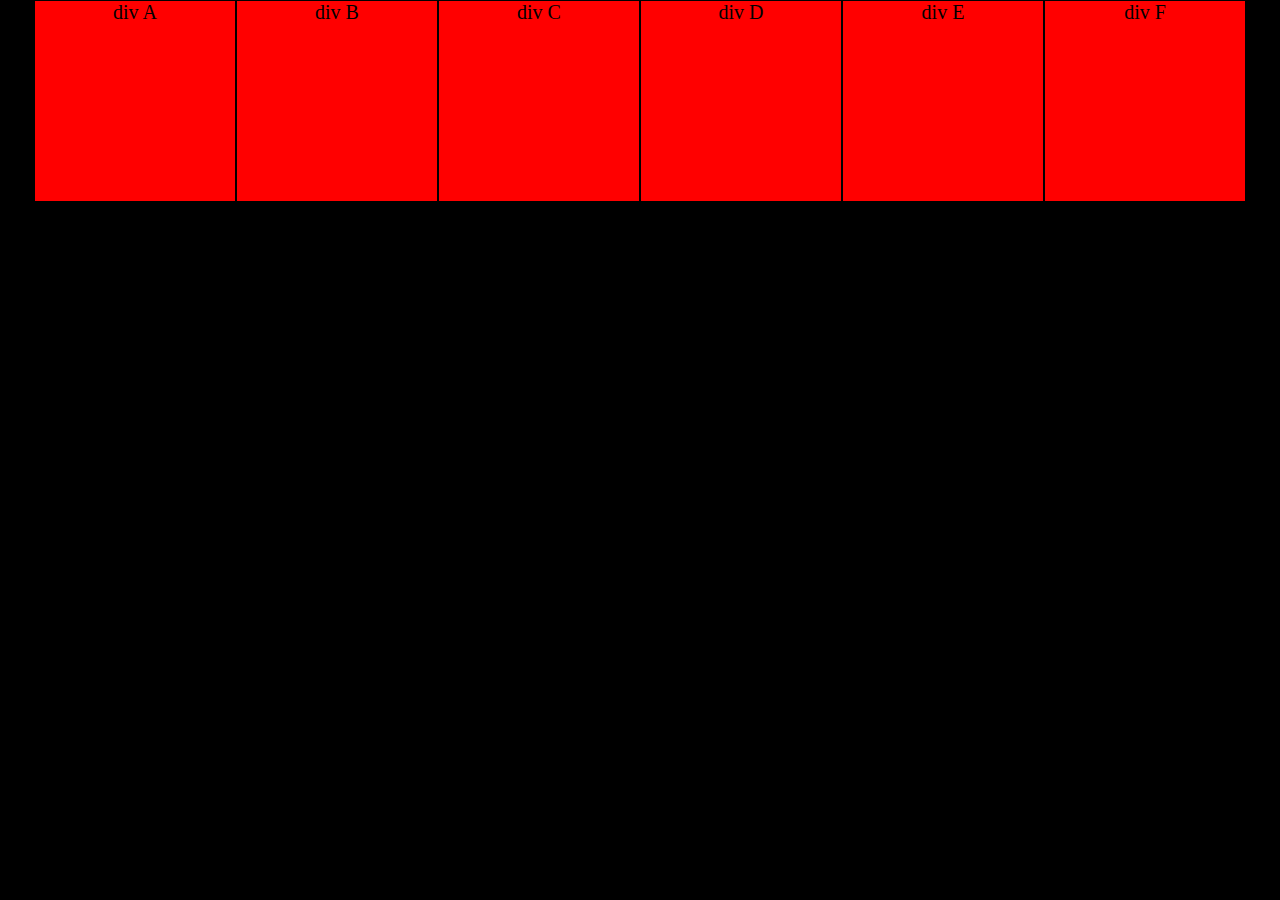
<file: flex_order/index.html>
<!DOCTYPE html>
<html lang="en">
 <head>
   <meta charset=utf-8>
   <meta name="author" content="flex order">
   <title>Flex Order</title>
   <link rel="stylesheet" href="style.css" >
 </head>
 <body>
   <div class="container">
       <div class="child_a">div A</div>
       <div class="child_b">div B</div>
       <div class="child_c">div C</div>
       <div class="child_d">div D</div>
       <div class="child_e">div E</div>
       <div class="child_f">div F</div>
   </div>
 </body>
</html>
</file>
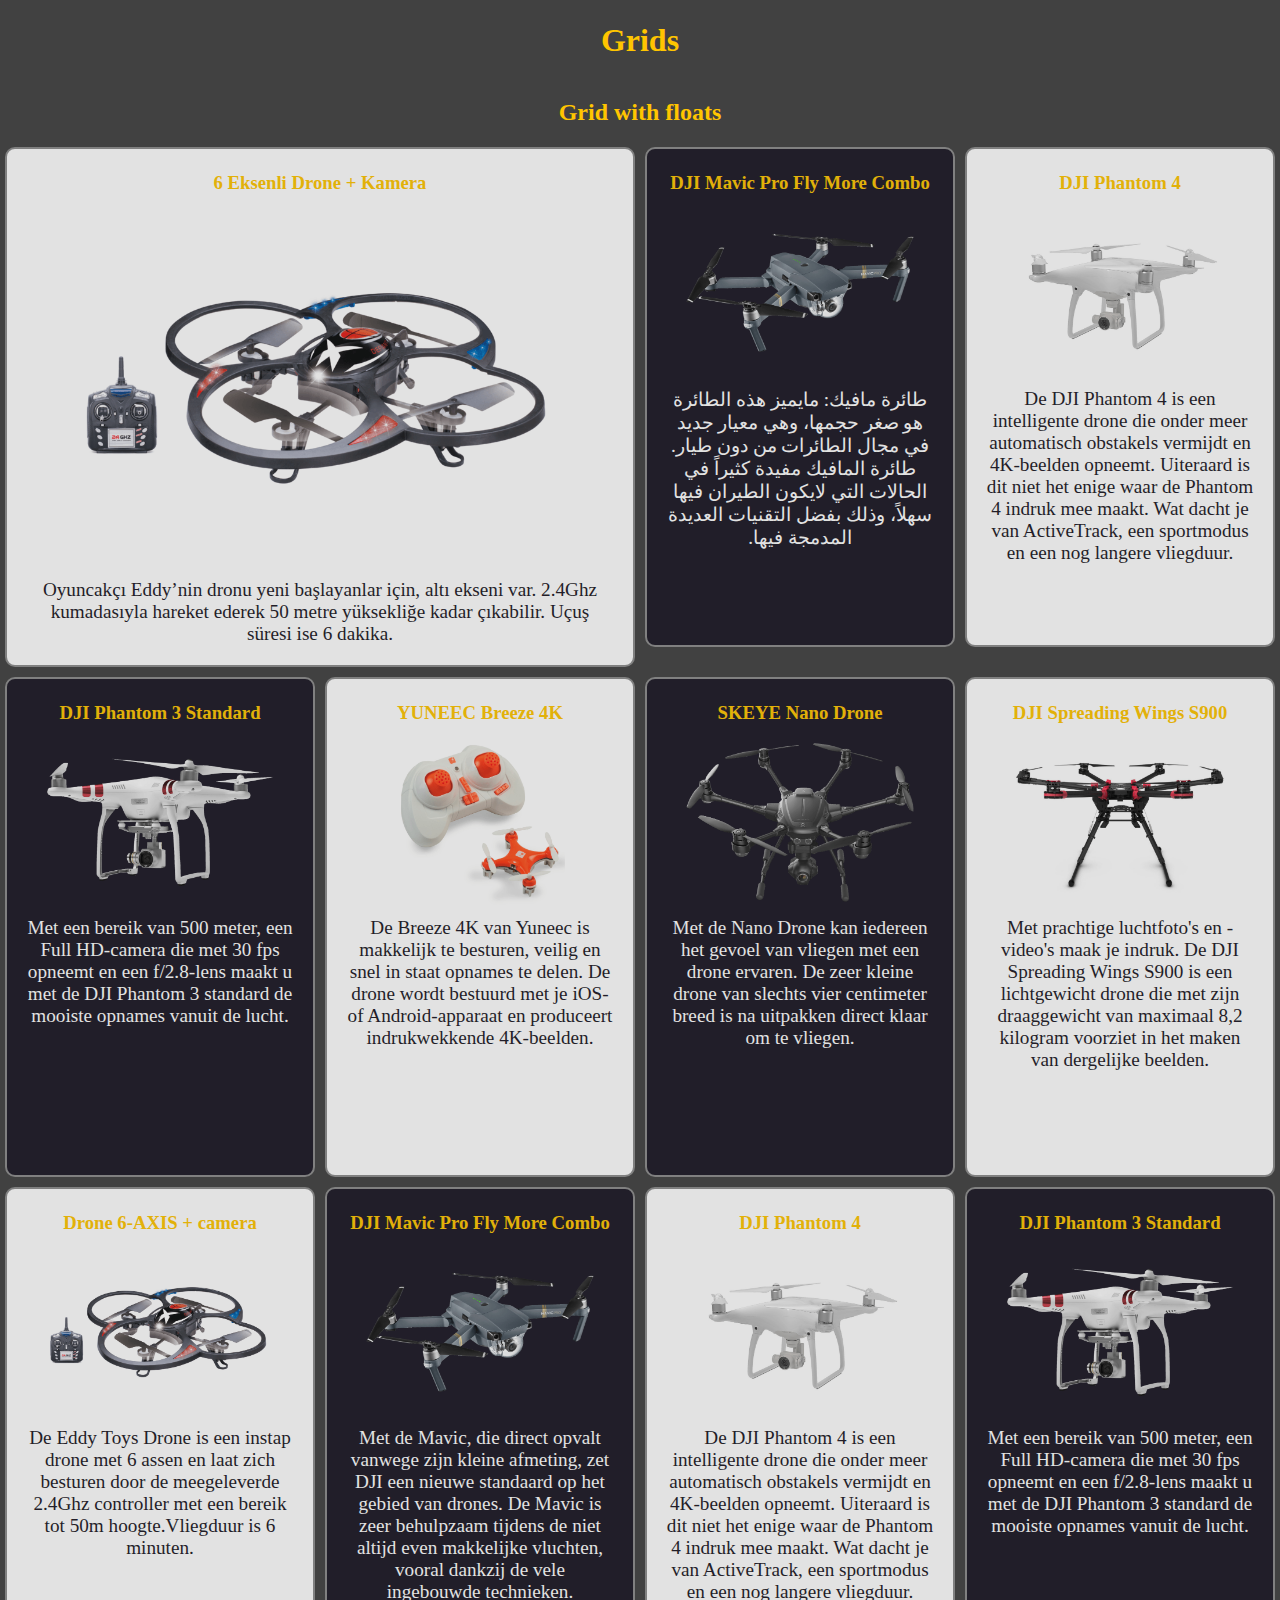
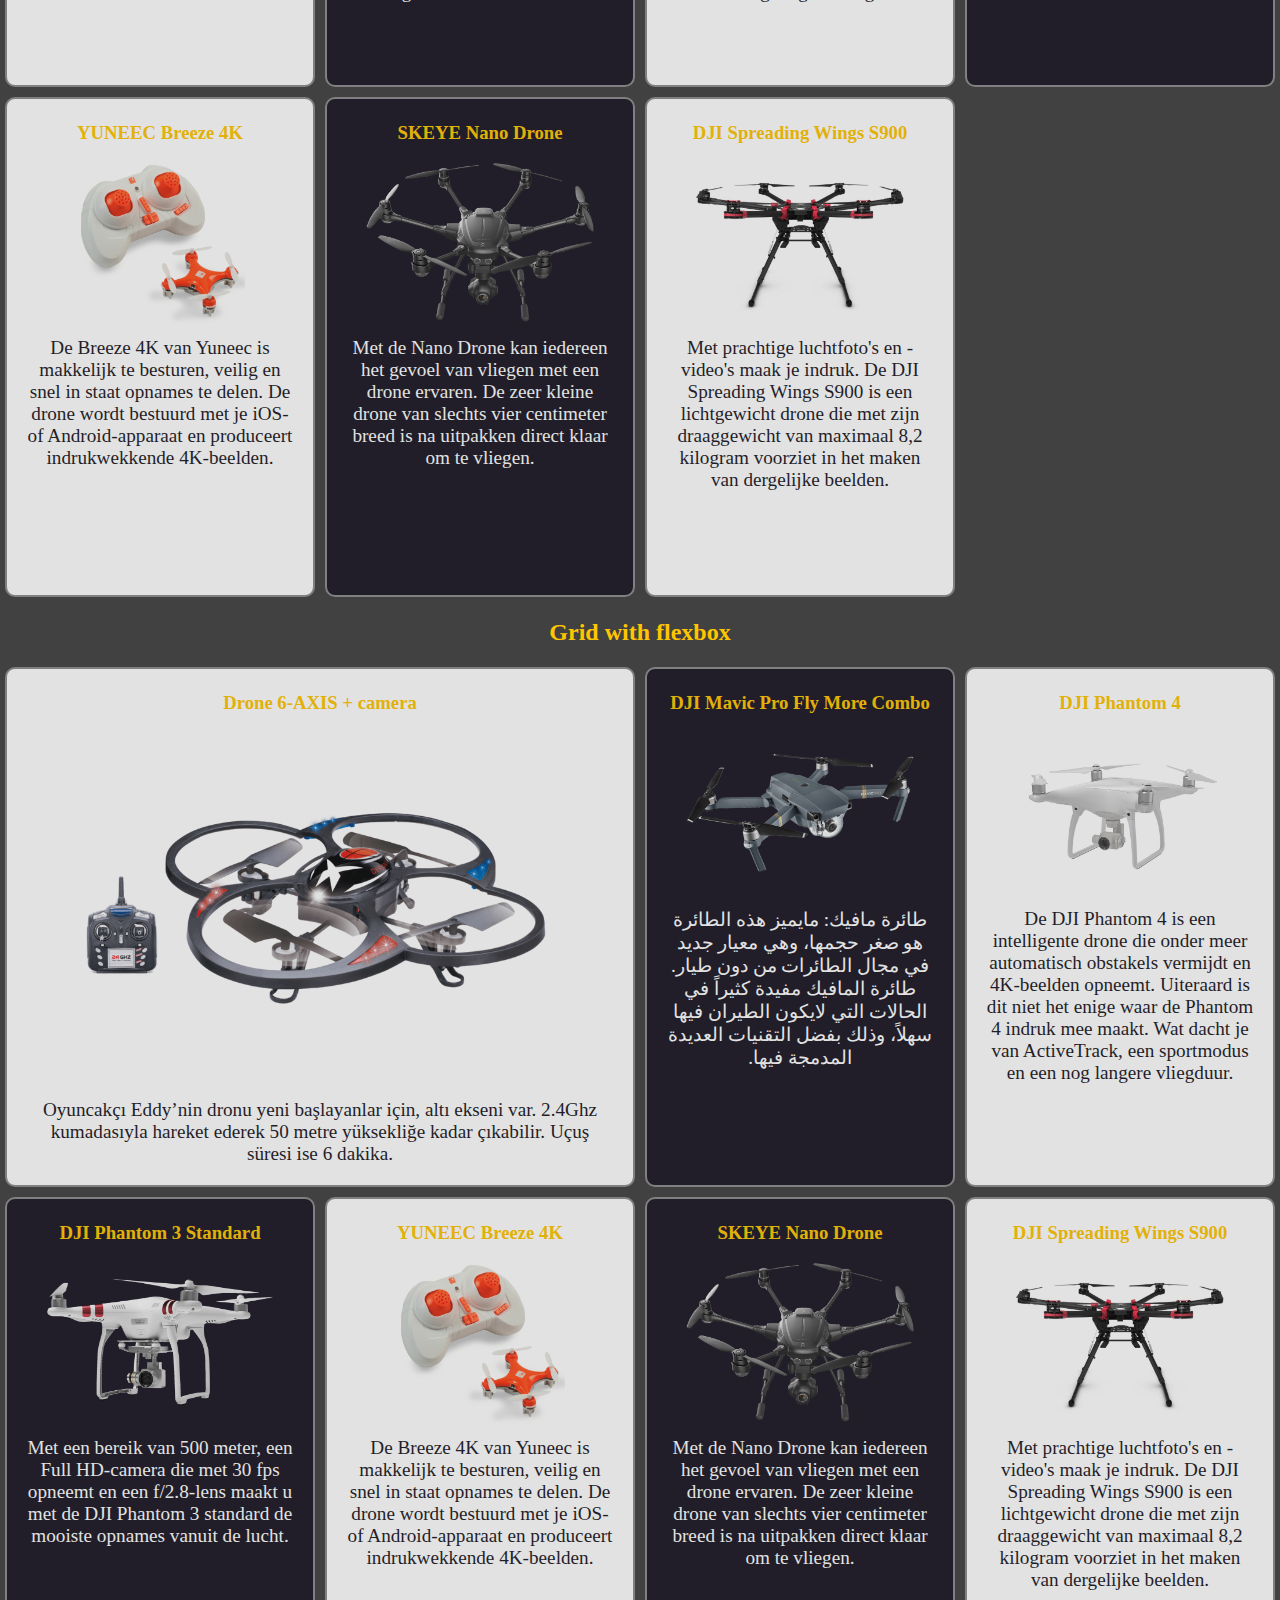
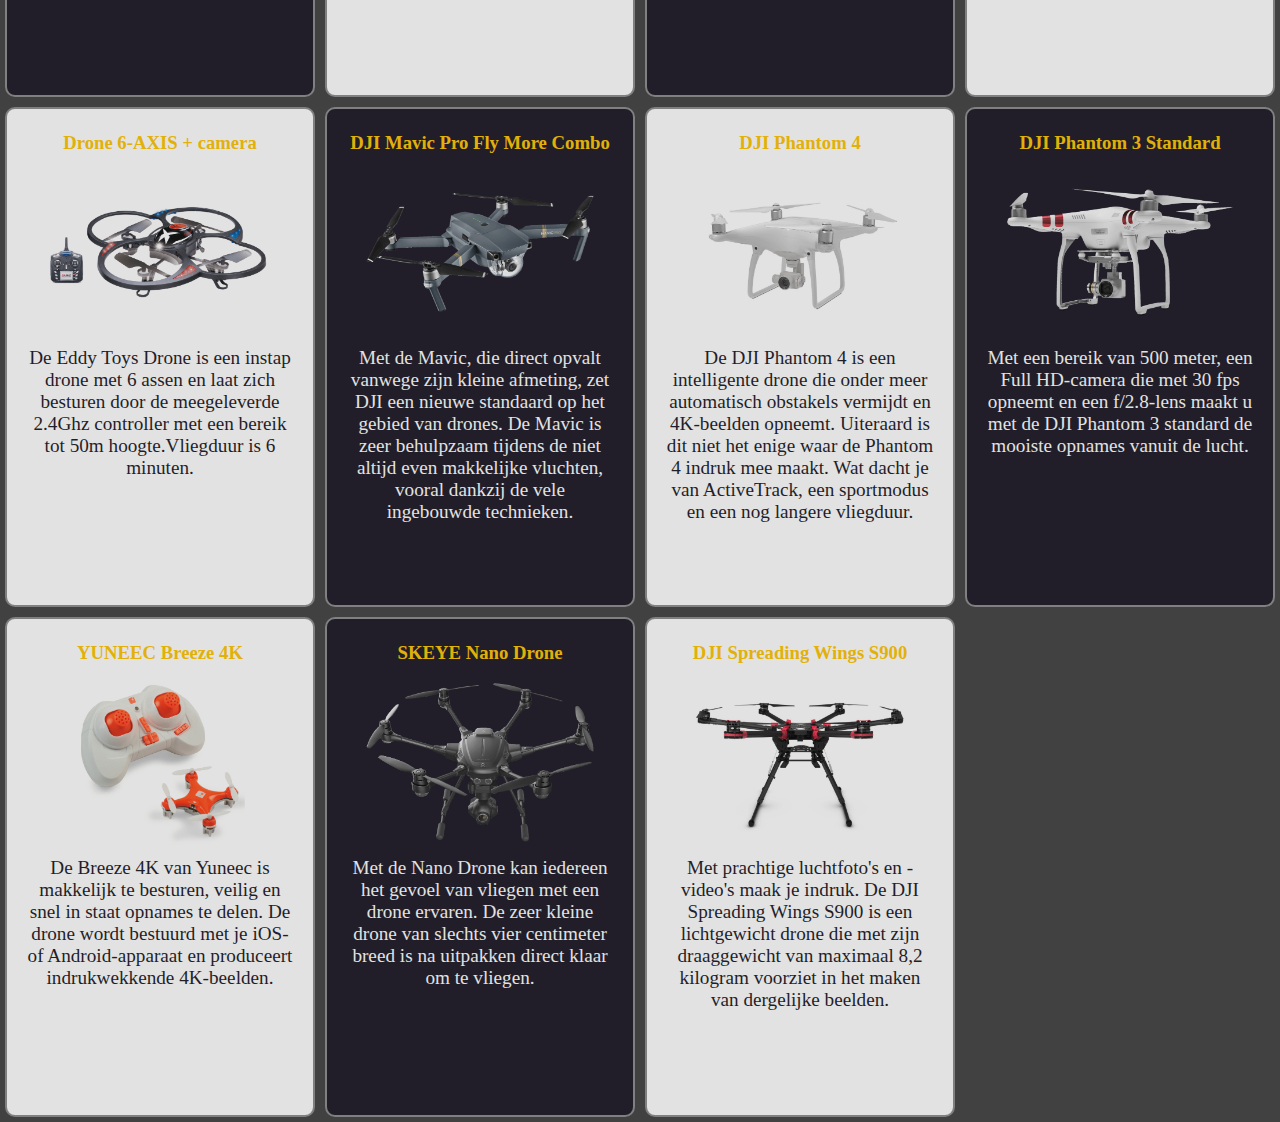
<file: week3/index.html>
<!doctype html>
<html>
    <head>
        <meta charset="utf-8">
        <meta name="viewport" content="width=device-width, initial-scale=1.0">
        <title>Flex and Float</title>
        <link rel="stylesheet" href="style.css">
    </head>
    <body>
        <header>
            <h1>Grids</h1>
        </header>
        <main>
            <section>
                <h2>Grid with floats</h2>
                <ul id="grid-floats">
                    <li class="grid-item">
                        <h3>6 Eksenli Drone + Kamera</h3>
                        <img src="images/drone1.png">
                        <p>Oyuncakçı Eddy’nin dronu yeni başlayanlar için, altı ekseni var. 2.4Ghz kumadasıyla hareket ederek 50 metre yüksekliğe kadar çıkabilir. Uçuş süresi ise 6 dakika.</p>
                    </li>
                    <li class="grid-item">
                        <h3>DJI Mavic Pro Fly More Combo</h3>
                        <img src="images/drone2.png">
                         <p dir="rtl">طائرة مافيك: مايميز هذه الطائرة هو صغر حجمها، وهي معيار جديد في مجال الطائرات من دون طيار. طائرة المافيك مفيدة كثيراً في الحالات التي لايكون الطيران فيها سهلاً، وذلك بفضل التقنيات العديدة المدمجة فيها.</p>
                    </li>
                    <li class="grid-item">
                        <h3>DJI Phantom 4</h3>
                        <img src="images/drone3.png">
                        <p>De DJI Phantom 4 is een intelligente drone die onder meer automatisch obstakels vermijdt en 4K-beelden opneemt. Uiteraard is dit niet het enige waar de Phantom 4 indruk mee maakt. Wat dacht je van ActiveTrack, een sportmodus en een nog langere vliegduur.</p>
                    </li>
                    <li class="grid-item">
                        <h3>DJI Phantom 3 Standard</h3>
                        <img src="images/drone4.png">
                        <p>Met een bereik van 500 meter, een Full HD-camera die met 30 fps opneemt en een f/2.8-lens maakt u met de DJI Phantom 3 standard de mooiste opnames vanuit de lucht.</p>
                    </li>
                    <li class="grid-item">
                        <h3>YUNEEC Breeze 4K</h3>
                        <img src="images/drone5.png">
                        <p>De Breeze 4K van Yuneec is makkelijk te besturen, veilig en snel in staat opnames te delen. De drone wordt bestuurd met je iOS- of Android-apparaat en produceert indrukwekkende 4K-beelden.</p>
                    </li>
                    <li class="grid-item">
                        <h3>SKEYE Nano Drone</h3>
                        <img src="images/drone6.png">
                        <p>Met de Nano Drone kan iedereen het gevoel van vliegen met een drone ervaren. De zeer kleine drone van slechts vier centimeter breed is na uitpakken direct klaar om te vliegen.</p>
                    </li>
                    <li class="grid-item">
                        <h3>DJI Spreading Wings S900</h3>
                        <img src="images/drone7.png">
                        <p>Met prachtige luchtfoto's en -video's maak je indruk. De DJI Spreading Wings S900 is een lichtgewicht drone die met zijn draaggewicht van maximaal 8,2 kilogram voorziet in het maken van dergelijke beelden.</p>
                    </li>
                    <li class="grid-item">
                        <h3>Drone 6-AXIS + camera</h3>
                        <img src="images/drone1.png">
                        <p>De Eddy Toys Drone is een instap drone met 6 assen en laat zich besturen door de meegeleverde 2.4Ghz controller met een bereik tot 50m hoogte.Vliegduur is 6 minuten.</p>
                    </li>
                    <li class="grid-item">
                        <h3>DJI Mavic Pro Fly More Combo</h3>
                        <img src="images/drone2.png">
                        <p>Met de Mavic, die direct opvalt vanwege zijn kleine afmeting, zet DJI een nieuwe standaard op het gebied van drones. De Mavic is zeer behulpzaam tijdens de niet altijd even makkelijke vluchten, vooral dankzij de vele ingebouwde technieken.</p>
                    </li>
                    <li class="grid-item">
                        <h3>DJI Phantom 4</h3>
                        <img src="images/drone3.png">
                        <p>De DJI Phantom 4 is een intelligente drone die onder meer automatisch obstakels vermijdt en 4K-beelden opneemt. Uiteraard is dit niet het enige waar de Phantom 4 indruk mee maakt. Wat dacht je van ActiveTrack, een sportmodus en een nog langere vliegduur.</p>
                    </li>
                    <li class="grid-item">
                        <h3>DJI Phantom 3 Standard</h3>
                        <img src="images/drone4.png">
                        <p>Met een bereik van 500 meter, een Full HD-camera die met 30 fps opneemt en een f/2.8-lens maakt u met de DJI Phantom 3 standard de mooiste opnames vanuit de lucht.</p>
                    </li>
                    <li class="grid-item">
                        <h3>YUNEEC Breeze 4K</h3>
                        <img src="images/drone5.png">
                        <p>De Breeze 4K van Yuneec is makkelijk te besturen, veilig en snel in staat opnames te delen. De drone wordt bestuurd met je iOS- of Android-apparaat en produceert indrukwekkende 4K-beelden.</p>
                    </li>
                    <li class="grid-item">
                        <h3>SKEYE Nano Drone</h3>
                        <img src="images/drone6.png">
                        <p>Met de Nano Drone kan iedereen het gevoel van vliegen met een drone ervaren. De zeer kleine drone van slechts vier centimeter breed is na uitpakken direct klaar om te vliegen.</p>
                    </li>
                    <li class="grid-item">
                        <h3>DJI Spreading Wings S900</h3>
                        <img src="images/drone7.png">
                        <p>Met prachtige luchtfoto's en -video's maak je indruk. De DJI Spreading Wings S900 is een lichtgewicht drone die met zijn draaggewicht van maximaal 8,2 kilogram voorziet in het maken van dergelijke beelden.</p>
                    </li>
                </ul>
            </section>
            
            <section>
                <h2>Grid with flexbox</h2>
                <ul id="grid-flex">
                    <li class="grid-item">
                        <h3>Drone 6-AXIS + camera</h3>
                        <img src="images/drone1.png">
                        <p>Oyuncakçı Eddy’nin dronu yeni başlayanlar için, altı ekseni var. 2.4Ghz kumadasıyla hareket ederek 50 metre yüksekliğe kadar çıkabilir. Uçuş süresi ise 6 dakika.</p>
                    </li>
                    <li class="grid-item">
                        <h3>DJI Mavic Pro Fly More Combo</h3>
                        <img src="images/drone2.png">
                         <p dir="rtl">طائرة مافيك: مايميز هذه الطائرة هو صغر حجمها، وهي معيار جديد في مجال الطائرات من دون طيار. طائرة المافيك مفيدة كثيراً في الحالات التي لايكون الطيران فيها سهلاً، وذلك بفضل التقنيات العديدة المدمجة فيها.</p>
                    </li>
                    <li class="grid-item">
                        <h3>DJI Phantom 4</h3>
                        <img src="images/drone3.png">
                        <p>De DJI Phantom 4 is een intelligente drone die onder meer automatisch obstakels vermijdt en 4K-beelden opneemt. Uiteraard is dit niet het enige waar de Phantom 4 indruk mee maakt. Wat dacht je van ActiveTrack, een sportmodus en een nog langere vliegduur.</p>
                    </li>
                    <li class="grid-item">
                        <h3>DJI Phantom 3 Standard</h3>
                        <img src="images/drone4.png">
                        <p>Met een bereik van 500 meter, een Full HD-camera die met 30 fps opneemt en een f/2.8-lens maakt u met de DJI Phantom 3 standard de mooiste opnames vanuit de lucht.</p>
                    </li>
                    <li class="grid-item">
                        <h3>YUNEEC Breeze 4K</h3>
                        <img src="images/drone5.png">
                        <p>De Breeze 4K van Yuneec is makkelijk te besturen, veilig en snel in staat opnames te delen. De drone wordt bestuurd met je iOS- of Android-apparaat en produceert indrukwekkende 4K-beelden.</p>
                    </li>
                    <li class="grid-item">
                        <h3>SKEYE Nano Drone</h3>
                        <img src="images/drone6.png">
                        <p>Met de Nano Drone kan iedereen het gevoel van vliegen met een drone ervaren. De zeer kleine drone van slechts vier centimeter breed is na uitpakken direct klaar om te vliegen.</p>
                    </li>
                    <li class="grid-item">
                        <h3>DJI Spreading Wings S900</h3>
                        <img src="images/drone7.png">
                        <p>Met prachtige luchtfoto's en -video's maak je indruk. De DJI Spreading Wings S900 is een lichtgewicht drone die met zijn draaggewicht van maximaal 8,2 kilogram voorziet in het maken van dergelijke beelden.</p>
                    </li>
                    <li class="grid-item">
                        <h3>Drone 6-AXIS + camera</h3>
                        <img src="images/drone1.png">
                        <p>De Eddy Toys Drone is een instap drone met 6 assen en laat zich besturen door de meegeleverde 2.4Ghz controller met een bereik tot 50m hoogte.Vliegduur is 6 minuten.</p>
                    </li>
                    <li class="grid-item">
                        <h3>DJI Mavic Pro Fly More Combo</h3>
                        <img src="images/drone2.png">
                        <p>Met de Mavic, die direct opvalt vanwege zijn kleine afmeting, zet DJI een nieuwe standaard op het gebied van drones. De Mavic is zeer behulpzaam tijdens de niet altijd even makkelijke vluchten, vooral dankzij de vele ingebouwde technieken.</p>
                    </li>
                    <li class="grid-item">
                        <h3>DJI Phantom 4</h3>
                        <img src="images/drone3.png">
                        <p>De DJI Phantom 4 is een intelligente drone die onder meer automatisch obstakels vermijdt en 4K-beelden opneemt. Uiteraard is dit niet het enige waar de Phantom 4 indruk mee maakt. Wat dacht je van ActiveTrack, een sportmodus en een nog langere vliegduur.</p>
                    </li>
                    <li class="grid-item">
                        <h3>DJI Phantom 3 Standard</h3>
                        <img src="images/drone4.png">
                        <p>Met een bereik van 500 meter, een Full HD-camera die met 30 fps opneemt en een f/2.8-lens maakt u met de DJI Phantom 3 standard de mooiste opnames vanuit de lucht.</p>
                    </li>
                    <li class="grid-item">
                        <h3>YUNEEC Breeze 4K</h3>
                        <img src="images/drone5.png">
                        <p>De Breeze 4K van Yuneec is makkelijk te besturen, veilig en snel in staat opnames te delen. De drone wordt bestuurd met je iOS- of Android-apparaat en produceert indrukwekkende 4K-beelden.</p>
                    </li>
                    <li class="grid-item">
                        <h3>SKEYE Nano Drone</h3>
                        <img src="images/drone6.png">
                        <p>Met de Nano Drone kan iedereen het gevoel van vliegen met een drone ervaren. De zeer kleine drone van slechts vier centimeter breed is na uitpakken direct klaar om te vliegen.</p>
                    </li>
                    <li class="grid-item">
                        <h3>DJI Spreading Wings S900</h3>
                        <img src="images/drone7.png">
                        <p>Met prachtige luchtfoto's en -video's maak je indruk. De DJI Spreading Wings S900 is een lichtgewicht drone die met zijn draaggewicht van maximaal 8,2 kilogram voorziet in het maken van dergelijke beelden.</p>
                    </li>
                </ul>
            </section>
        </main>
    </body>
</html>
</file>
<file: flex_order/style.css>
html{
	direction:ltr;
}

body {
  background-color:rgb(0, 0, 0);
  max-width:100%;
  margin: 0;
  padding: 0;
  animation: appear-main 10s;
}
.container{
    display:flex;
    flex-wrap: wrap;
    justify-content: center;
}
.container :nth-child(1),
.container :nth-child(2),
.container :nth-child(3),
.container :nth-child(4),
.container :nth-child(5),
.container :nth-child(6){
	border:1px solid black;
	width:200px;
	height:200px;
	background-color:red;
	font-size:20px;
	text-align:center;
}
.container :nth-child(1){
	order:1 ;
}
.container :nth-child(2){
	order:2 ;
}
.container :nth-child(3){
	order:3 ;
}
.container :nth-child(4){
	order:4 ;
}
.container :nth-child(5){
	order:5 ;
}
.container :nth-child(6){
	order:6 ;
}
</file>
<file: week3/style.css>
*{
    padding: 0;
    margin: 0;
    box-sizing: border-box;
}
html{
    font-size: 16px;
}
body{
    background-color: #414141;
    background-image: url(http://www.biocenit.cat/mypics/86/868392/full-hd-space-wallpapers.jpg);
    background-attachment: fixed;
    background-size: cover;
}
h3,h1,h2{
    text-align: center;
    color: #ffc500;
    padding: 0.7em;
}
p{
    font-size: 1.2em;
    text-align: center;
    padding: 0.5em;
}
ul{
    list-style: none;
}
img{ 
    width: 20vw;
    display: block;
    width: 80%;
    margin: auto;
}
/*****************Parents*******************/
#grid-floats{
    overflow: hidden;
}
#grid-flex{
    display: flex;
    flex-wrap: wrap;
}
/*****************All************************/
.grid-item{
    opacity: 0.85;
}
.grid-item:hover{
    opacity: 1;
    cursor:pointer;
    transform: scale(1.02);
    transition: transform .2s linear;
}
.grid-item{
    float: left;
    margin: 5px;
    width: calc(100%/4 - 10px);
    box-sizing: border-box;
    padding: 10px;
    border: 2px solid #8b8b8b;
    border-radius: 10px;
    overflow: hidden;
    color: white;
    background-color: #1c1925;
    animation: zoomIn .6s 1 linear;
    min-height: 500px;
}
li:nth-child(4n){
    clear:both;
}
.grid-item:nth-child(1){
    width: calc(100%/2 - 10px);  
}
/*************media query*****************/
@media (max-width: 992px){
    #grid-floats li:nth-child(4n){
    clear:none;
    }
    #grid-floats li:nth-child(3n){
    clear:both;
    }
    .grid-item{
        width: calc(100%/3 - 10px);
    }
    .grid-item:nth-child(-n+2){
        width: calc(100%/2 - 10px);
    }
}
@media (max-width: 576px) {
    #grid-floats li:nth-child(3n){
    clear:none; 
    }
    #grid-floats li:nth-child(2n){
    clear:both;
    }
    .grid-item{
        width: calc(100%/2 - 10px);
    } 
    .grid-item:nth-child(1){
        width: calc(100% - 10px);
        }

}
/*color background*/
#grid-floats .grid-item:nth-child(n+1):nth-child(odd):nth-child(-n+7),
#grid-flex .grid-item:nth-child(n+1):nth-child(odd):nth-child(-n+7){
    background-color: white;
    color: #1c1925;
}
#grid-floats .grid-item:nth-child(n+8):nth-child(even),
#grid-flex .grid-item:nth-child(n+8):nth-child(even){
    background-color: white;
    color: #1c1925;
}
/*animation*/
@-webkit-keyframes zoomIn{
  from {
    opacity: 0;
    -webkit-transform: scale3d(0.3, 0.3, 0.3);
    transform: scale3d(0.3, 0.3, 0.3);
  }
  50% {
    opacity: 1;
  }
}
</file>
